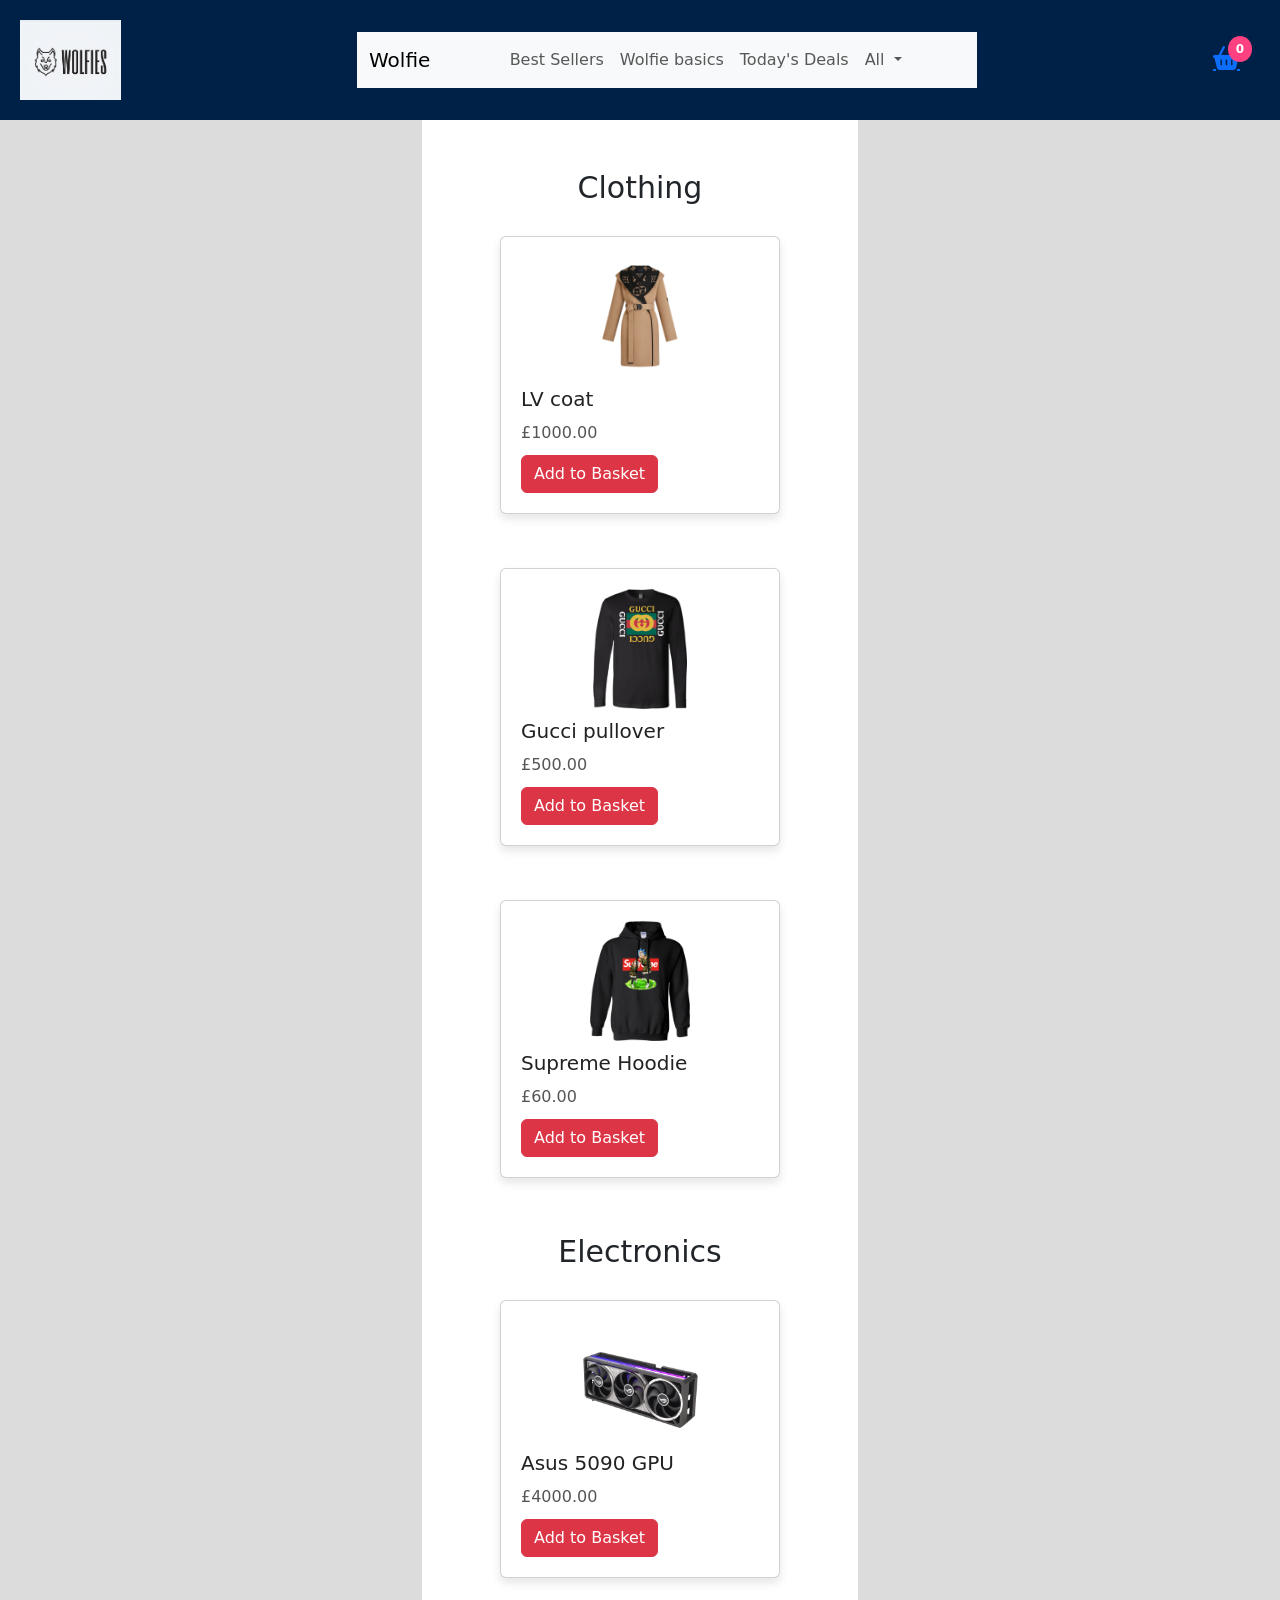
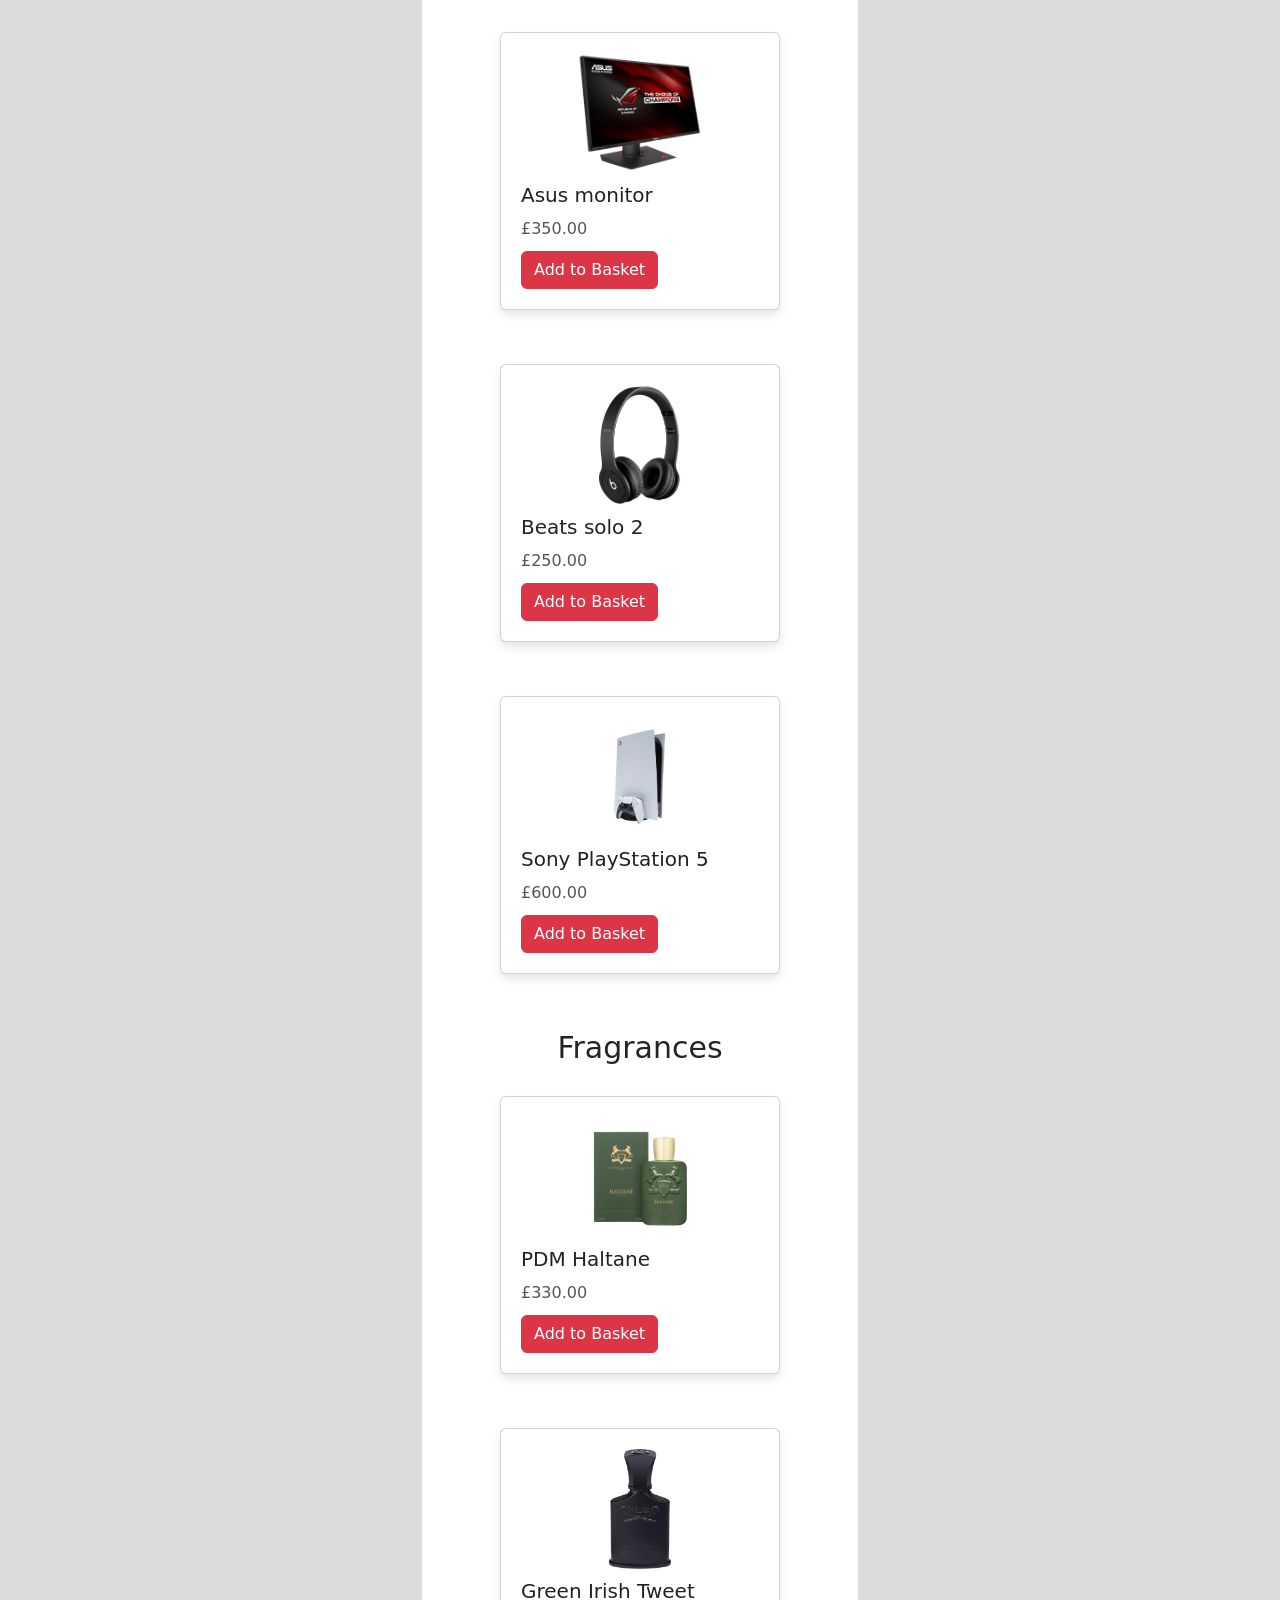
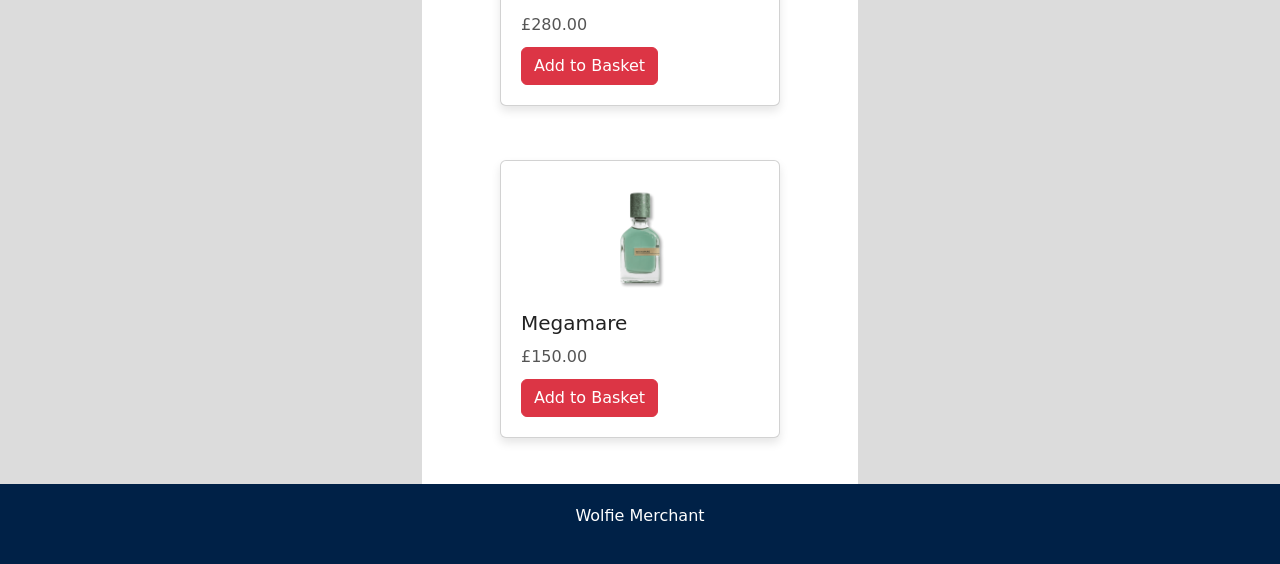
<file: index.html>
<!DOCTYPE html>
<html lang="en">
<head>
  <meta charset="UTF-8" />
  <meta name="viewport" content="width=device-width, initial-scale=1.0"/>
  <title>Wolfie Merchant</title>
  <link rel="stylesheet" href="styles.css"/>
  <link rel="stylesheet" href="https://cdnjs.cloudflare.com/ajax/libs/font-awesome/6.0.0-beta3/css/all.min.css"/>
  <link rel="stylesheet" href="https://cdn.jsdelivr.net/npm/bootstrap@5.3.3/dist/css/bootstrap.min.css"/>
</head>

<body>
  <div id="header-container"></div>

<div class="page-container">
  <div class="side-panel"></div>

  <div class="main-content">
    <section class="book-cards">
      <h2>Clothing</h2>
      <div class="card-container" id="clothing-products"></div>
    </section>

    <section class="book-cards">
      <h2>Electronics</h2>
      <div class="card-container" id="electronics-products"></div>
    </section>

    <section class="book-cards">
      <h2>Fragrances</h2>
      <div class="card-container" id="fragrance-products"></div>
    </section>
  </div>

  <div class="side-panel"></div>
</div>
  
  <footer>
    <p>Wolfie Merchant</p>
  </footer>

  <script>
    fetch("header.html")
      .then((response) => response.text())
      .then((data) => {
        document.getElementById("header-container").innerHTML = data;
        updateBasketCounter();
      });
  </script>

  <script src="products.js"></script>
  <script src="https://cdn.jsdelivr.net/npm/bootstrap@5.3.3/dist/js/bootstrap.bundle.min.js"></script>
</body>
</html>
</file>
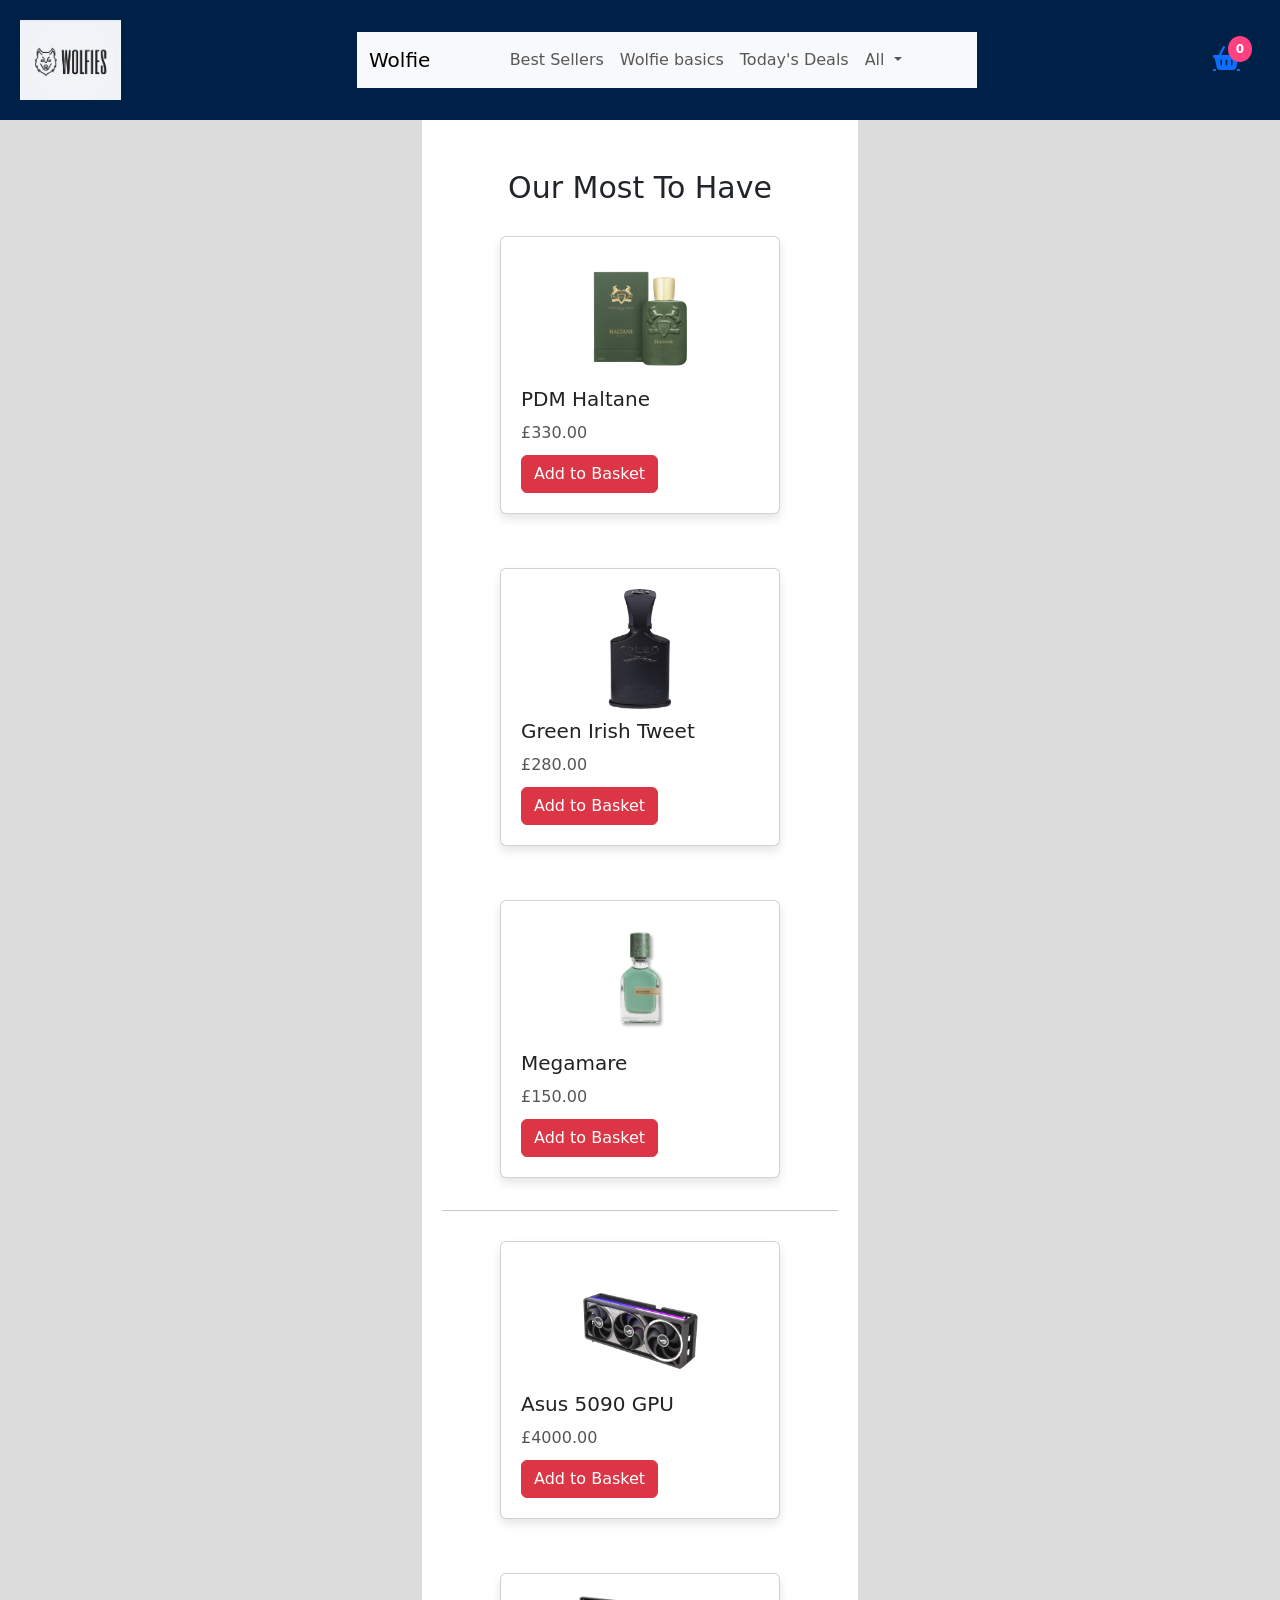
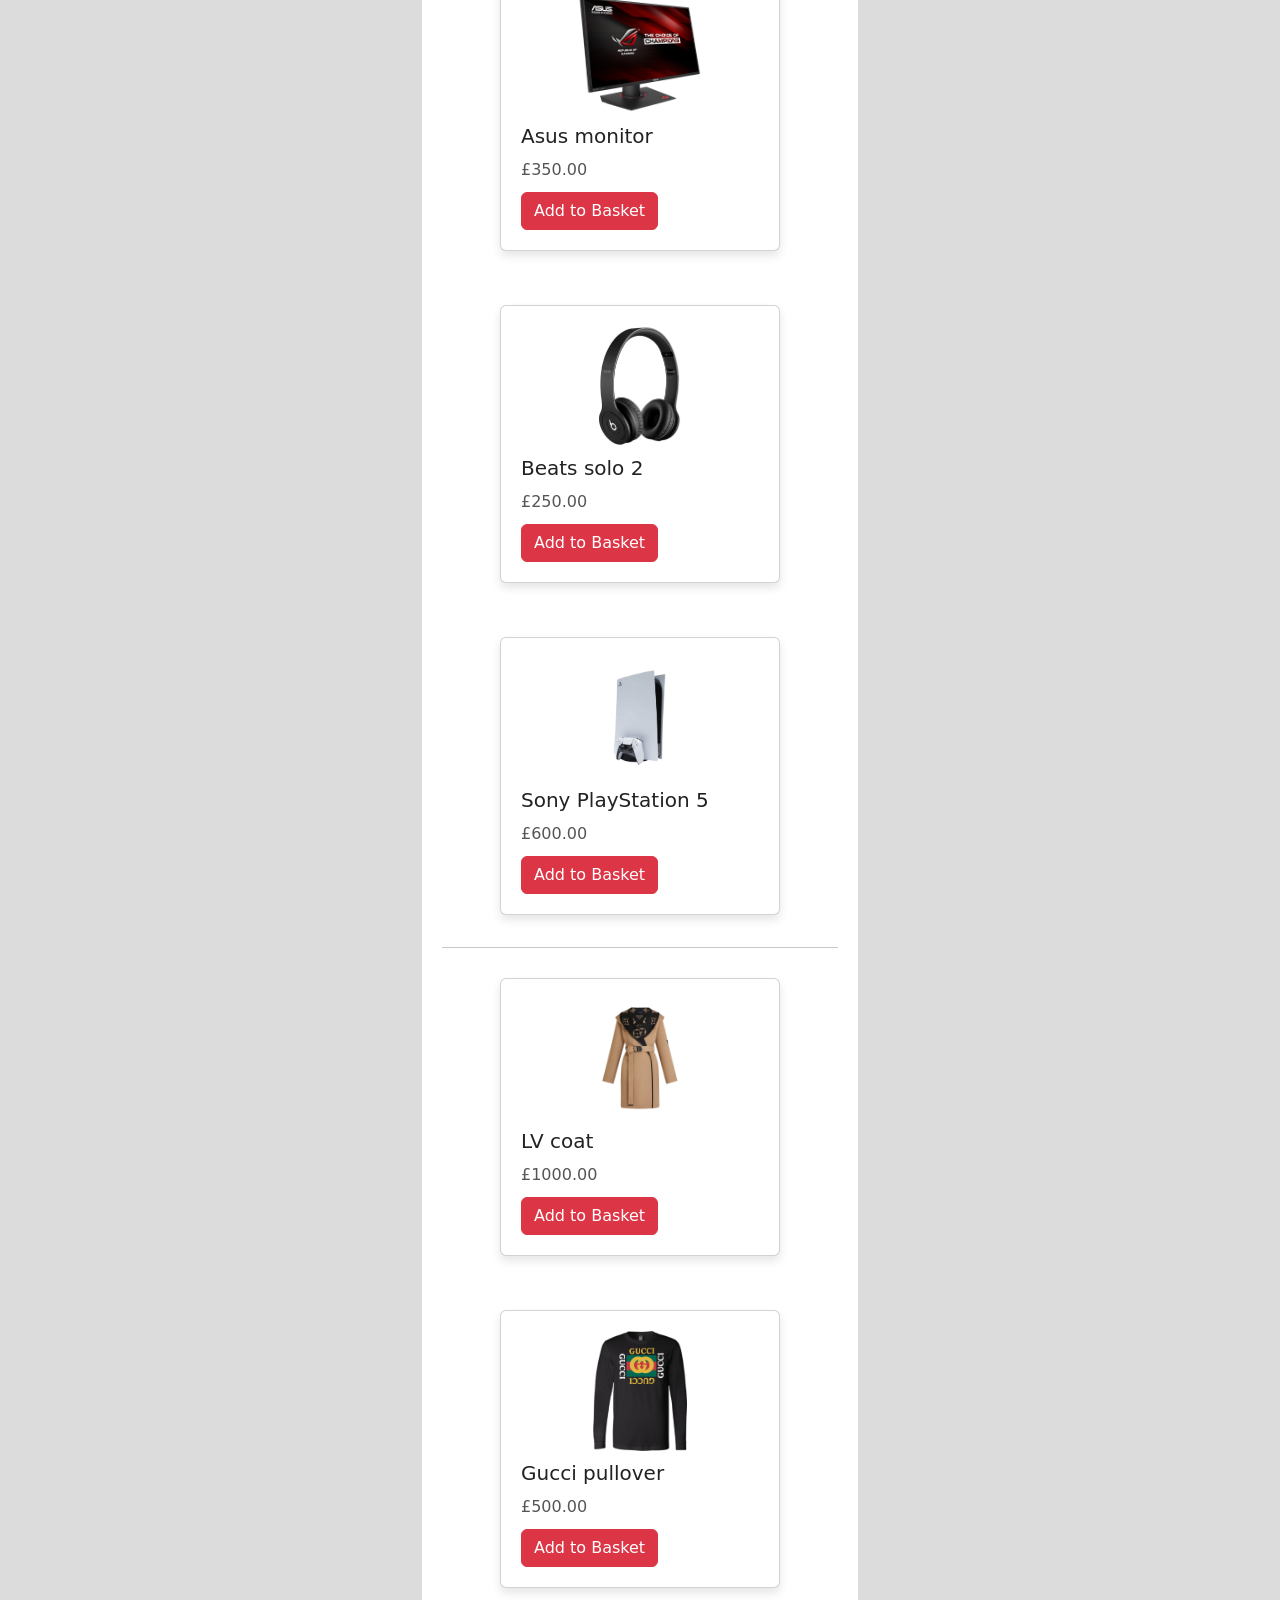
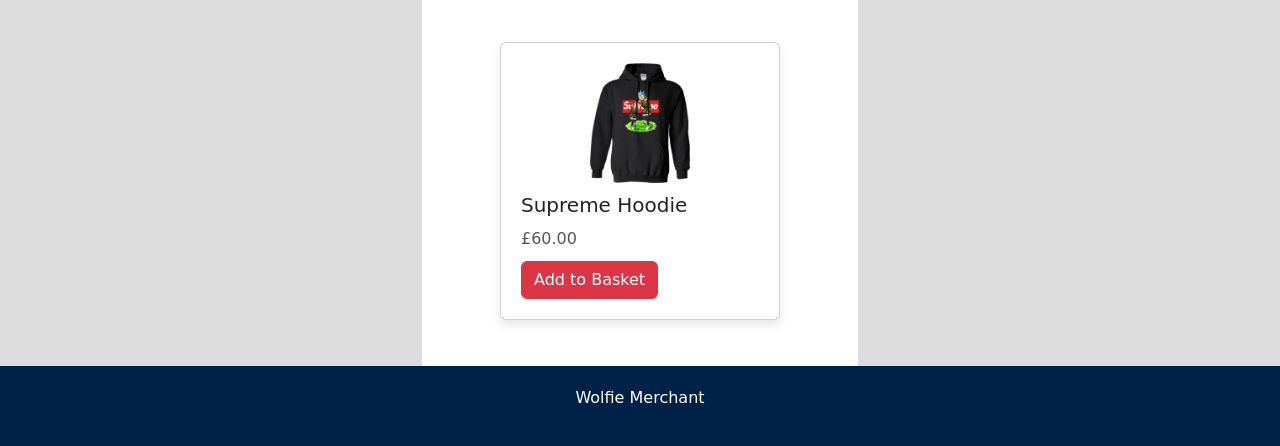
<file: basics.html>
<!DOCTYPE html>
<html lang="en">
<head>
  <meta charset="UTF-8" />
  <meta name="viewport" content="width=device-width, initial-scale=1.0"/>
  <title>Wolfie Merchant</title>
  <link rel="stylesheet" href="styles.css"/>
  <link rel="stylesheet" href="https://cdnjs.cloudflare.com/ajax/libs/font-awesome/6.0.0-beta3/css/all.min.css"/>
  <link rel="stylesheet" href="https://cdn.jsdelivr.net/npm/bootstrap@5.3.3/dist/css/bootstrap.min.css"/>
</head>

<body>
  <div id="header-container"></div>

<div class="page-container">
  <div class="side-panel"></div>

  <div class="main-content">
    <section class="book-cards">
      <h2>Our Most To Have</h2>
      <div class="card-container" id="fragrance-products"></div>
    </section>

    <section class="book-cards">
      <hr>
      <div class="card-container" id="electronics-products"></div>
    </section>

    <section class="book-cards">
      <hr>
      <div class="card-container" id="clothing-products"></div>
    </section>
  </div>

  <div class="side-panel"></div>
</div>
  
  <footer>
    <p>Wolfie Merchant</p>
  </footer>

  <script>
    fetch("header.html")
      .then((response) => response.text())
      .then((data) => {
        document.getElementById("header-container").innerHTML = data;
      });
  </script>

  <script src="products.js"></script>
  <script src="https://cdn.jsdelivr.net/npm/bootstrap@5.3.3/dist/js/bootstrap.bundle.min.js"></script>
</body>
</html>
</file>
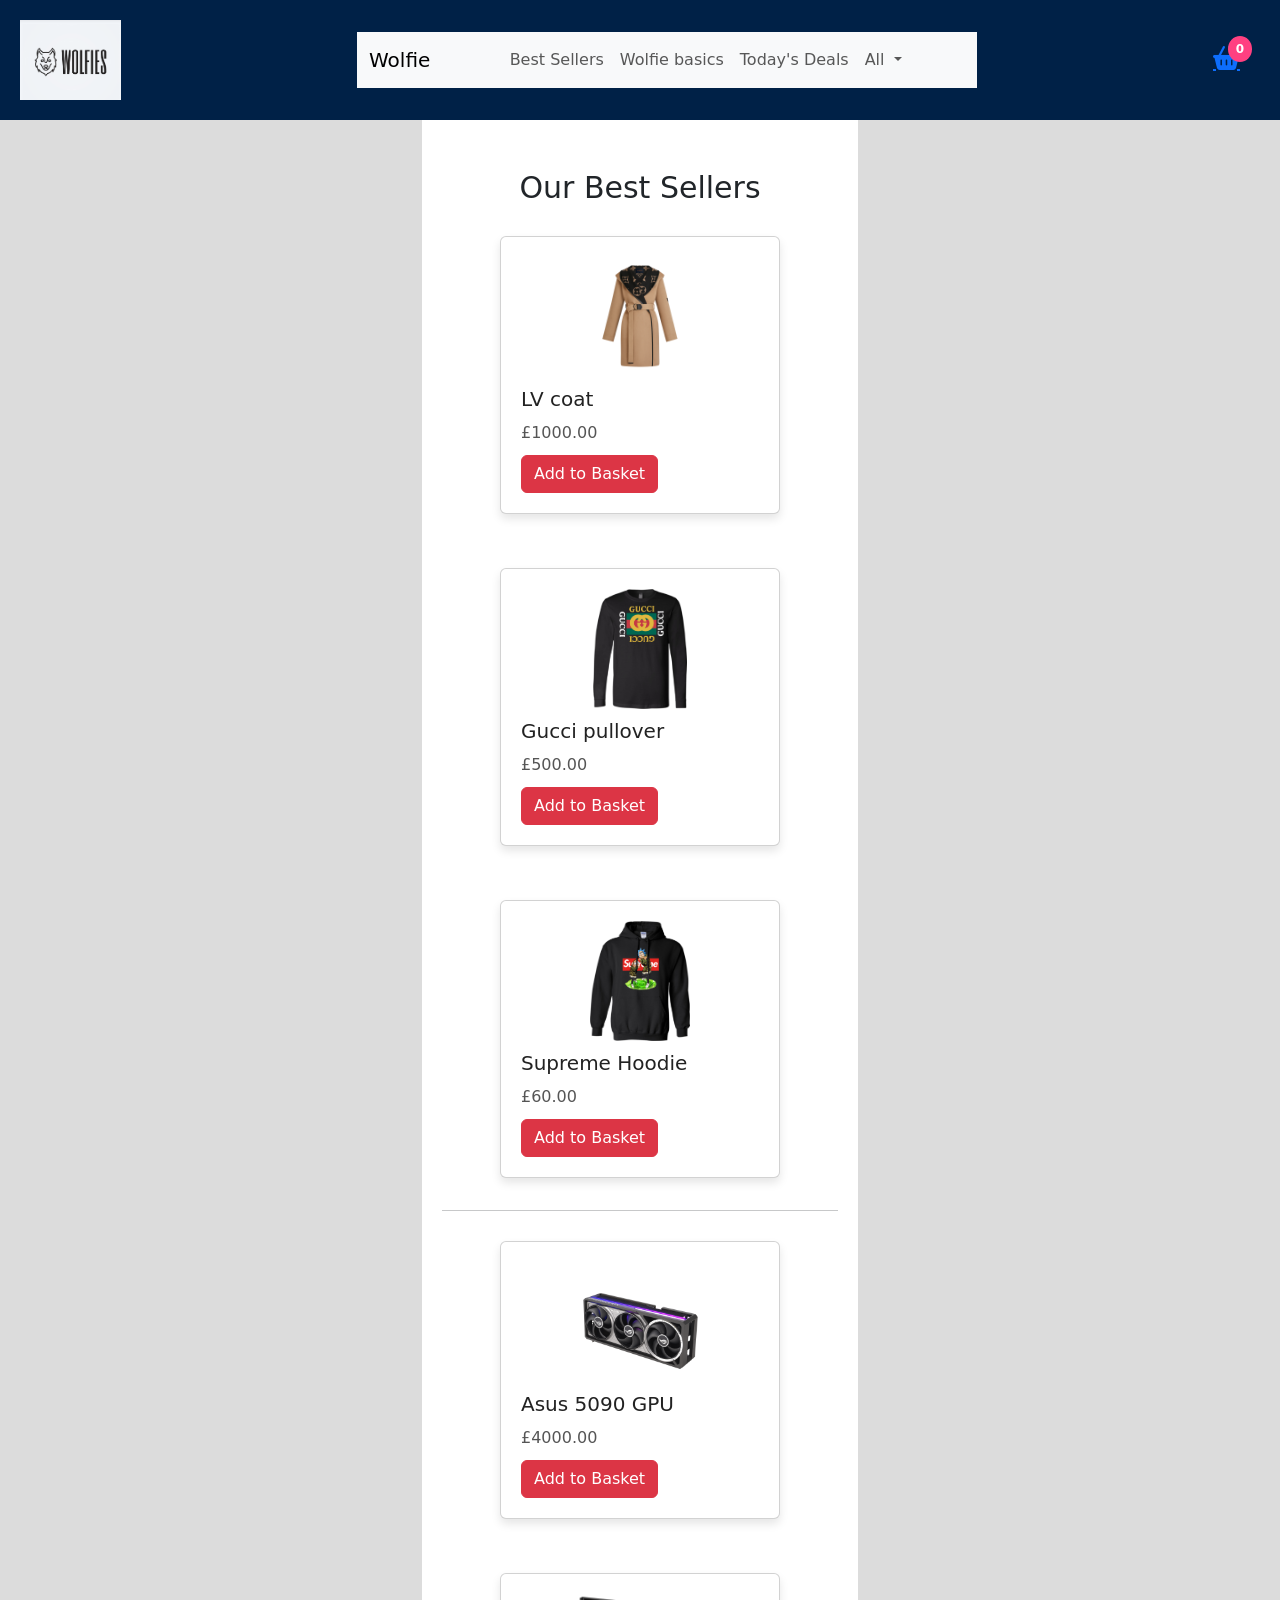
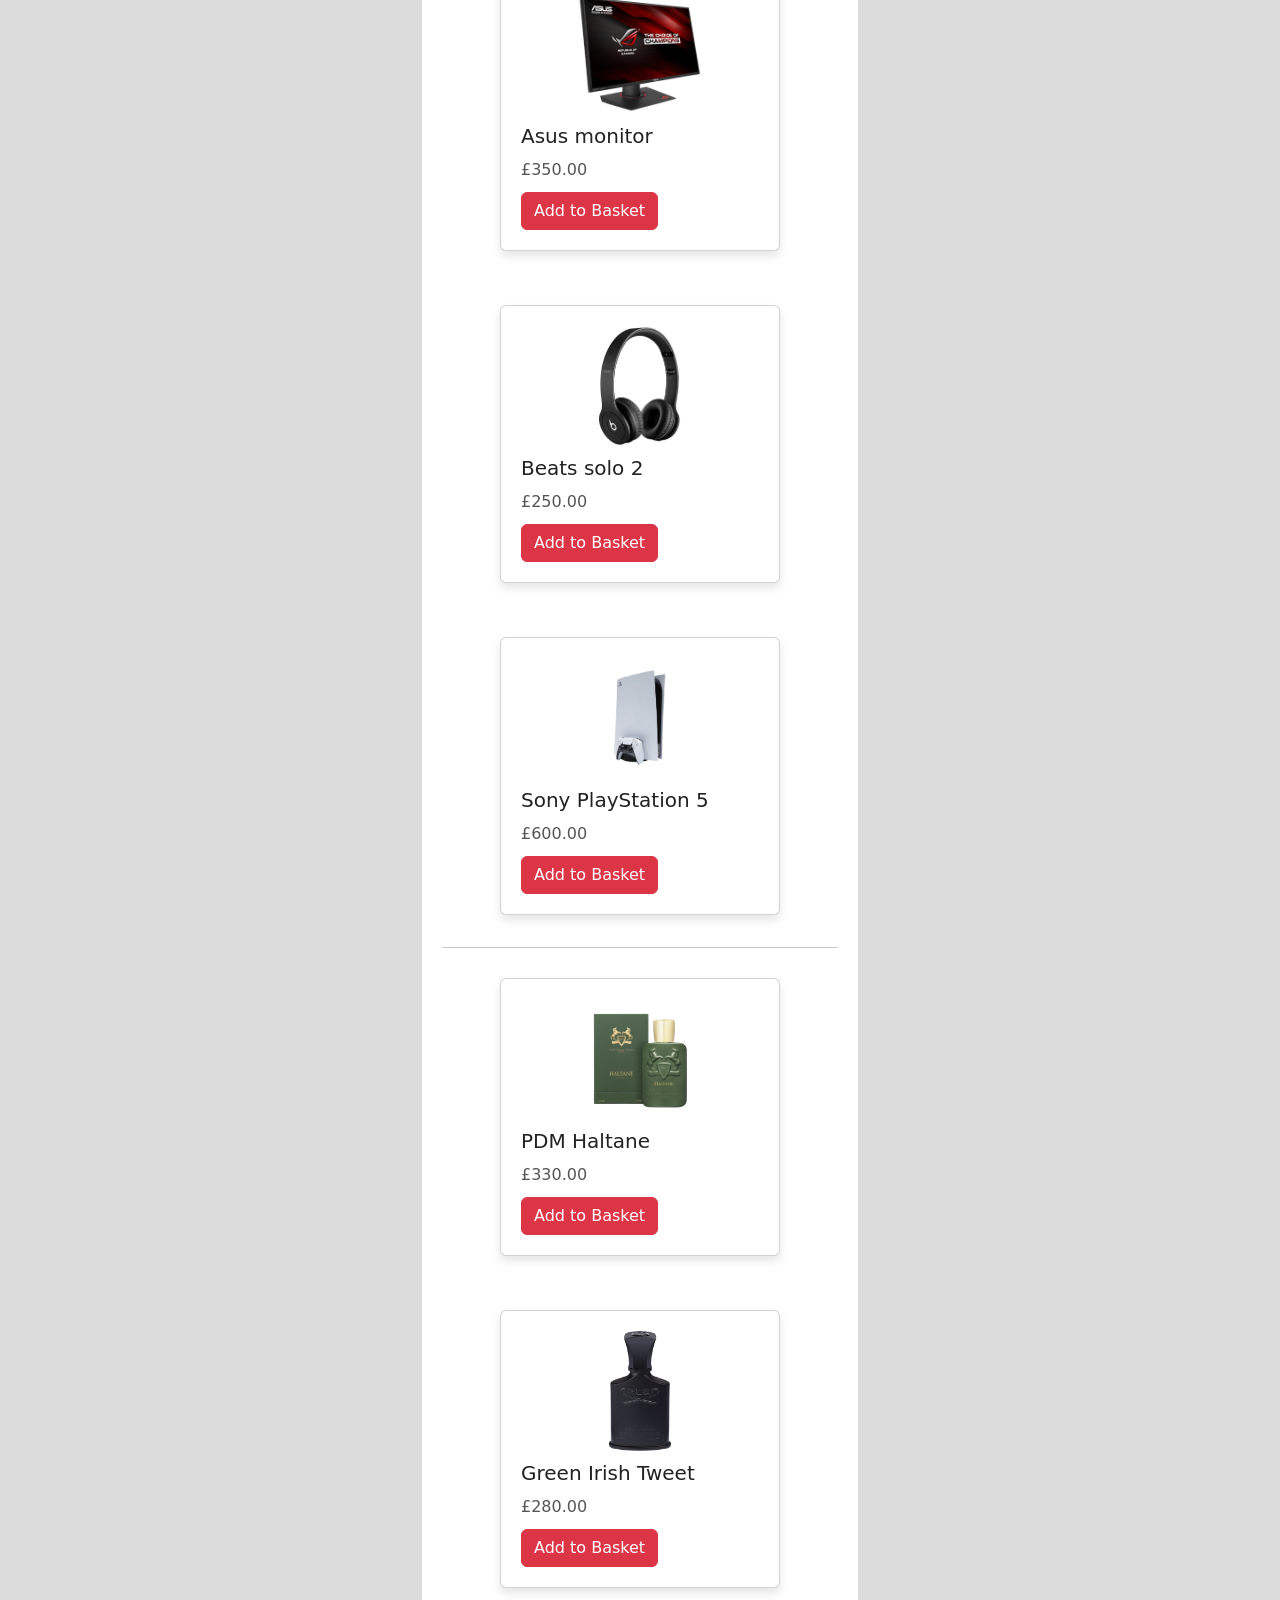
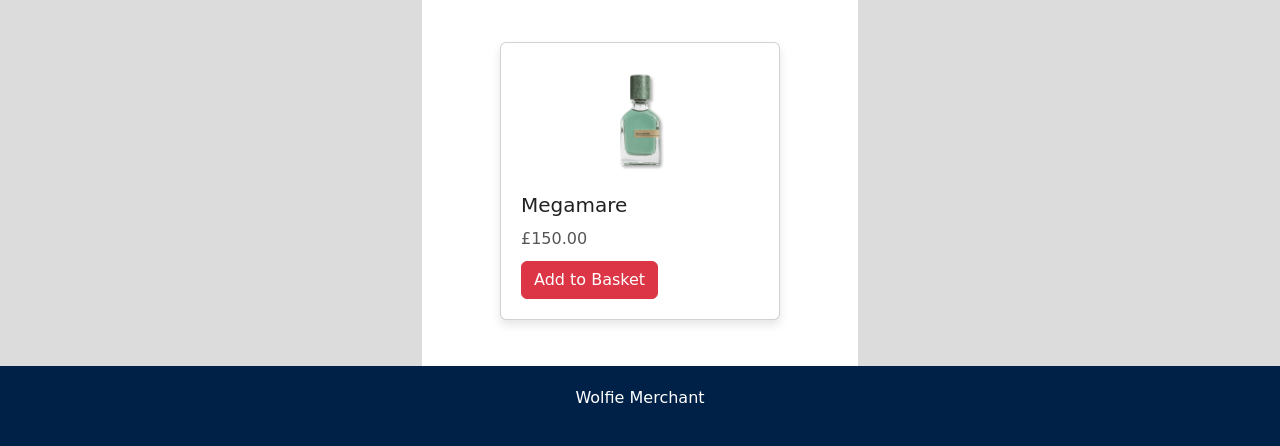
<file: best.html>
<!DOCTYPE html>
<html lang="en">
<head>
  <meta charset="UTF-8" />
  <meta name="viewport" content="width=device-width, initial-scale=1.0"/>
  <title>Wolfie Merchant</title>
  <link rel="stylesheet" href="styles.css"/>
  <link rel="stylesheet" href="https://cdnjs.cloudflare.com/ajax/libs/font-awesome/6.0.0-beta3/css/all.min.css"/>
  <link rel="stylesheet" href="https://cdn.jsdelivr.net/npm/bootstrap@5.3.3/dist/css/bootstrap.min.css"/>
</head>

<body>
  <div id="header-container"></div>

<div class="page-container">
  <div class="side-panel"></div>

  <div class="main-content">
    <section class="book-cards">
      <h2>Our Best Sellers</h2>
      <div class="card-container" id="clothing-products"></div>
    </section>

    <section class="book-cards">
      <hr>
      <div class="card-container" id="electronics-products"></div>
    </section>

    <section class="book-cards">
       <hr>
      <div class="card-container" id="fragrance-products"></div>
    </section>
  </div>

  <div class="side-panel"></div>
</div>
  
  <footer>
    <p>Wolfie Merchant</p>
  </footer>

  <script>
    fetch("header.html")
      .then((response) => response.text())
      .then((data) => {
        document.getElementById("header-container").innerHTML = data;
      });
  </script>

  <script src="products.js"></script>
  <script src="https://cdn.jsdelivr.net/npm/bootstrap@5.3.3/dist/js/bootstrap.bundle.min.js"></script>
</body>
</html>
</file>
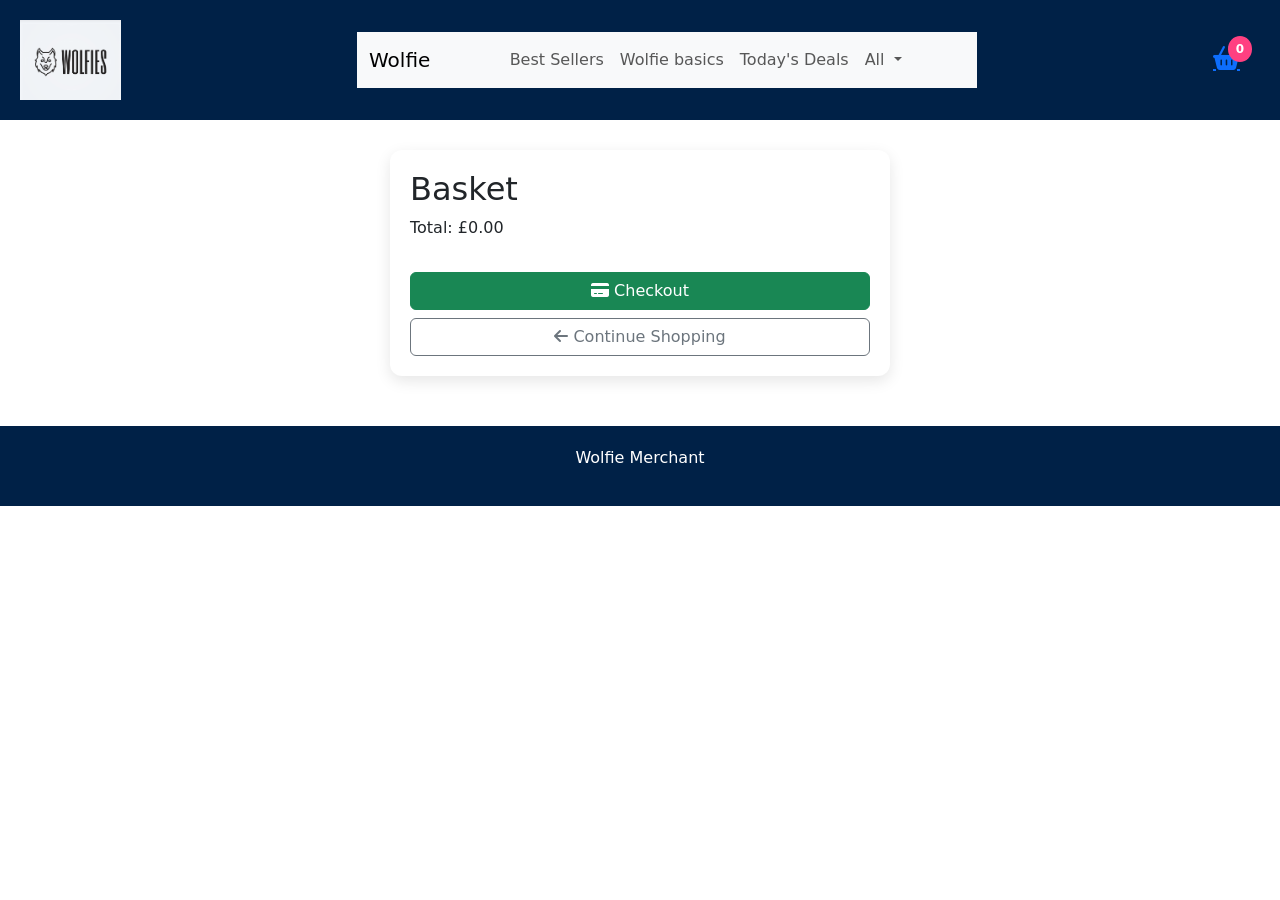
<file: checkout.html>
<!DOCTYPE html>
<html lang="en">
<head>
  <meta charset="UTF-8" />
  <meta name="viewport" content="width=device-width, initial-scale=1.0"/>
  <title>Wolfie Merchant - Checkout</title>
  <link rel="stylesheet" href="styles.css"/>
  <link rel="stylesheet" href="https://cdnjs.cloudflare.com/ajax/libs/font-awesome/6.0.0-beta3/css/all.min.css"/>
  <link rel="stylesheet" href="https://cdn.jsdelivr.net/npm/bootstrap@5.3.3/dist/css/bootstrap.min.css"/>
</head>

<body>
  <div id="header-container"></div>

<!-- Product card for the basket -->
<div class="checkout-wrapper">
  <div class="basket-container">
    <h2>Basket</h2>
    <ul id="basket-list" class="checkout-list"></ul>
    <p>Total: £<span id="total">0.00</span></p>
    <button id="checkout-btn" class="btn btn-success w-100 mt-3">
      <i class="fas fa-credit-card"></i> Checkout
    </button>
    <button id="continue-shopping-btn" class="btn btn-outline-secondary w-100 mt-2">
      <i class="fas fa-arrow-left"></i> Continue Shopping
    </button>
  </div>
</div>

  <!-- Bootstrap modal for checkout information -->
<div class="modal fade" id="checkoutModal" tabindex="-1" aria-labelledby="checkoutModalLabel" aria-hidden="true">
  <div class="modal-dialog">
    <div class="modal-content">
      <form id="checkout-form">
        <div class="modal-header">
          <h5 class="modal-title" id="checkoutModalLabel">Checkout</h5>
          <button type="button" class="btn-close" data-bs-dismiss="modal" aria-label="Close"></button>
        </div>
        <div class="modal-body">
          <div class="mb-3">
            <label for="first-name" class="form-label">First Name</label>
            <input type="text" class="form-control" id="first-name" required>
          </div>
          <div class="mb-3">
            <label for="last-name" class="form-label">Last Name</label>
            <input type="text" class="form-control" id="last-name" required>
          </div>
          <div class="mb-3">
            <label for="card-number" class="form-label">Card Number</label>
            <input type="text" class="form-control" id="card-number" required>
          </div>
        </div>
        <div class="modal-footer">
          <button type="submit" class="btn btn-success">Pay</button>
        </div>
      </form>
    </div>
  </div>
</div>

  

  <footer>
    <p>Wolfie Merchant</p>
  </footer>

  
  <script>
    fetch("header.html")
      .then((response) => response.text())
      .then((data) => {
        document.getElementById("header-container").innerHTML = data;
        updateBasketCounter();
      });
  </script>
   <script src="https://cdn.jsdelivr.net/npm/bootstrap@5.3.3/dist/js/bootstrap.bundle.min.js"></script>
  <script src="checkout.js"></script>
</body>
</html>
</file>
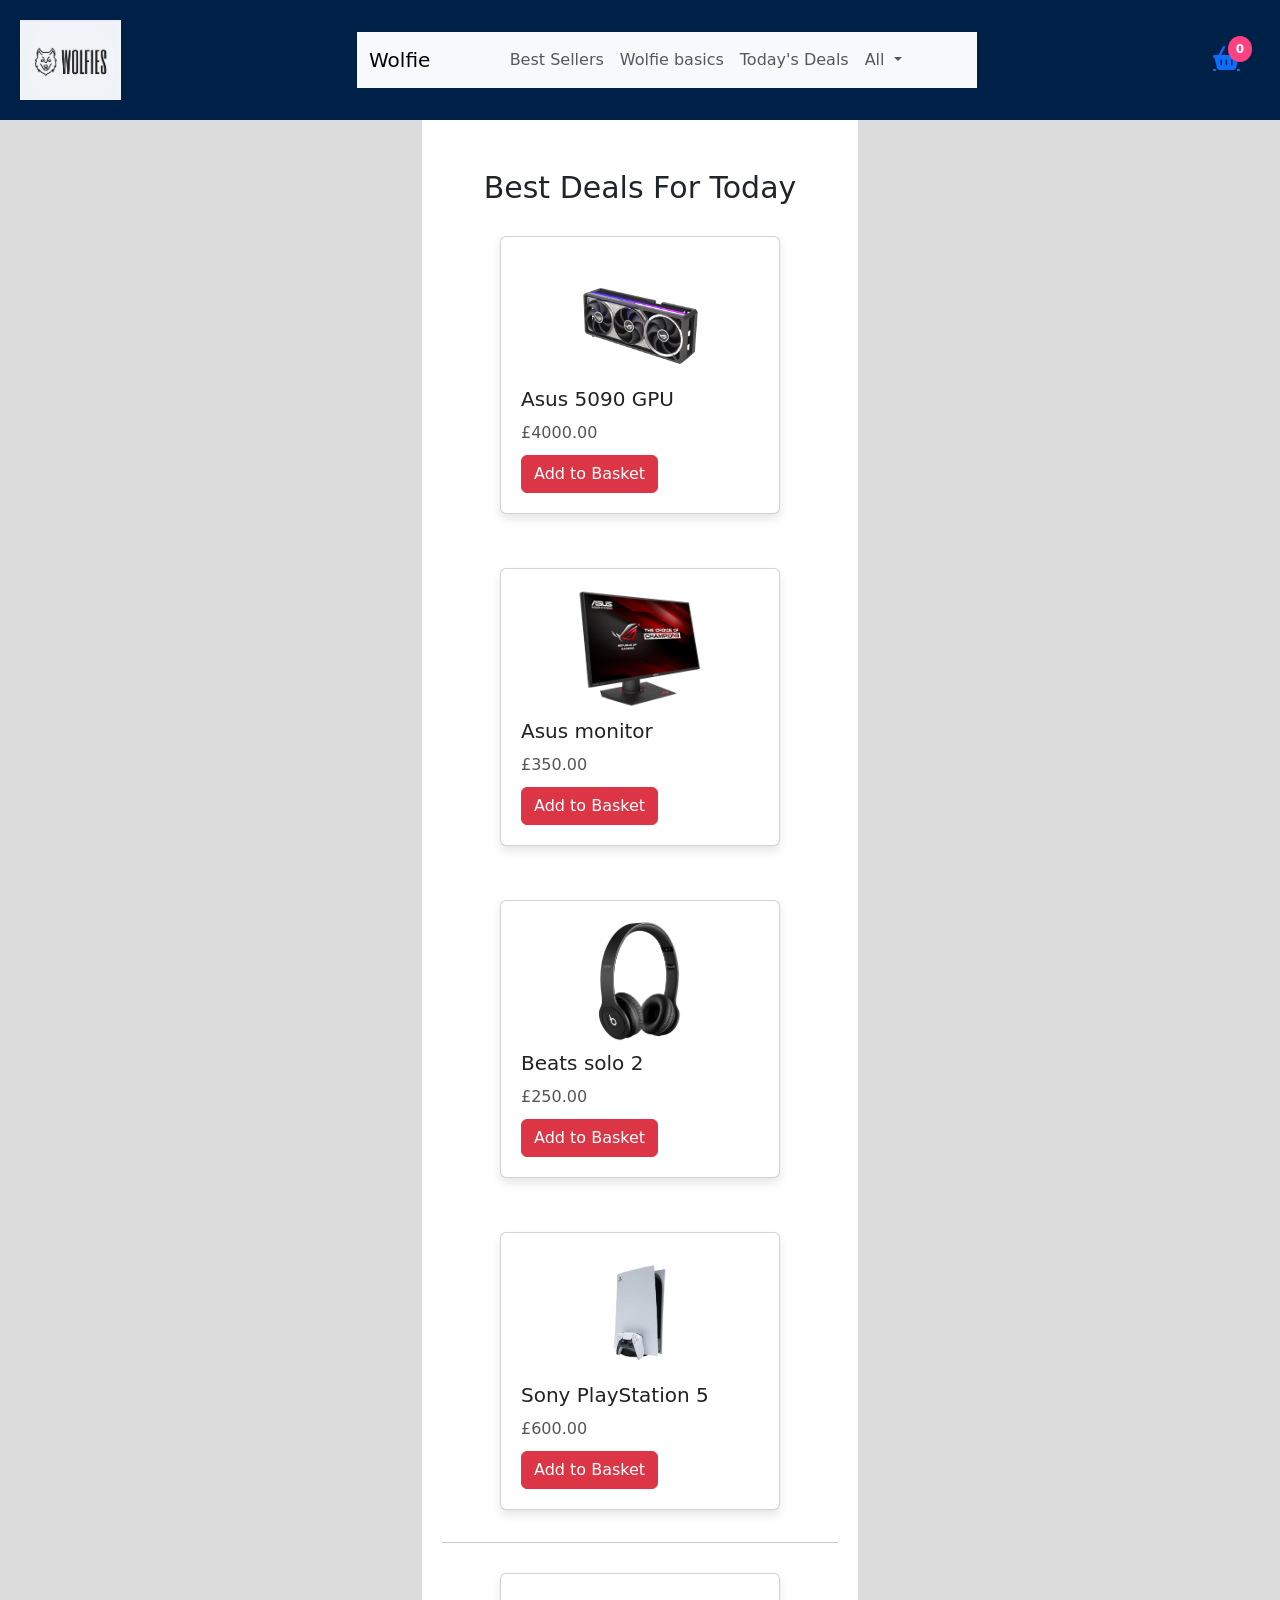
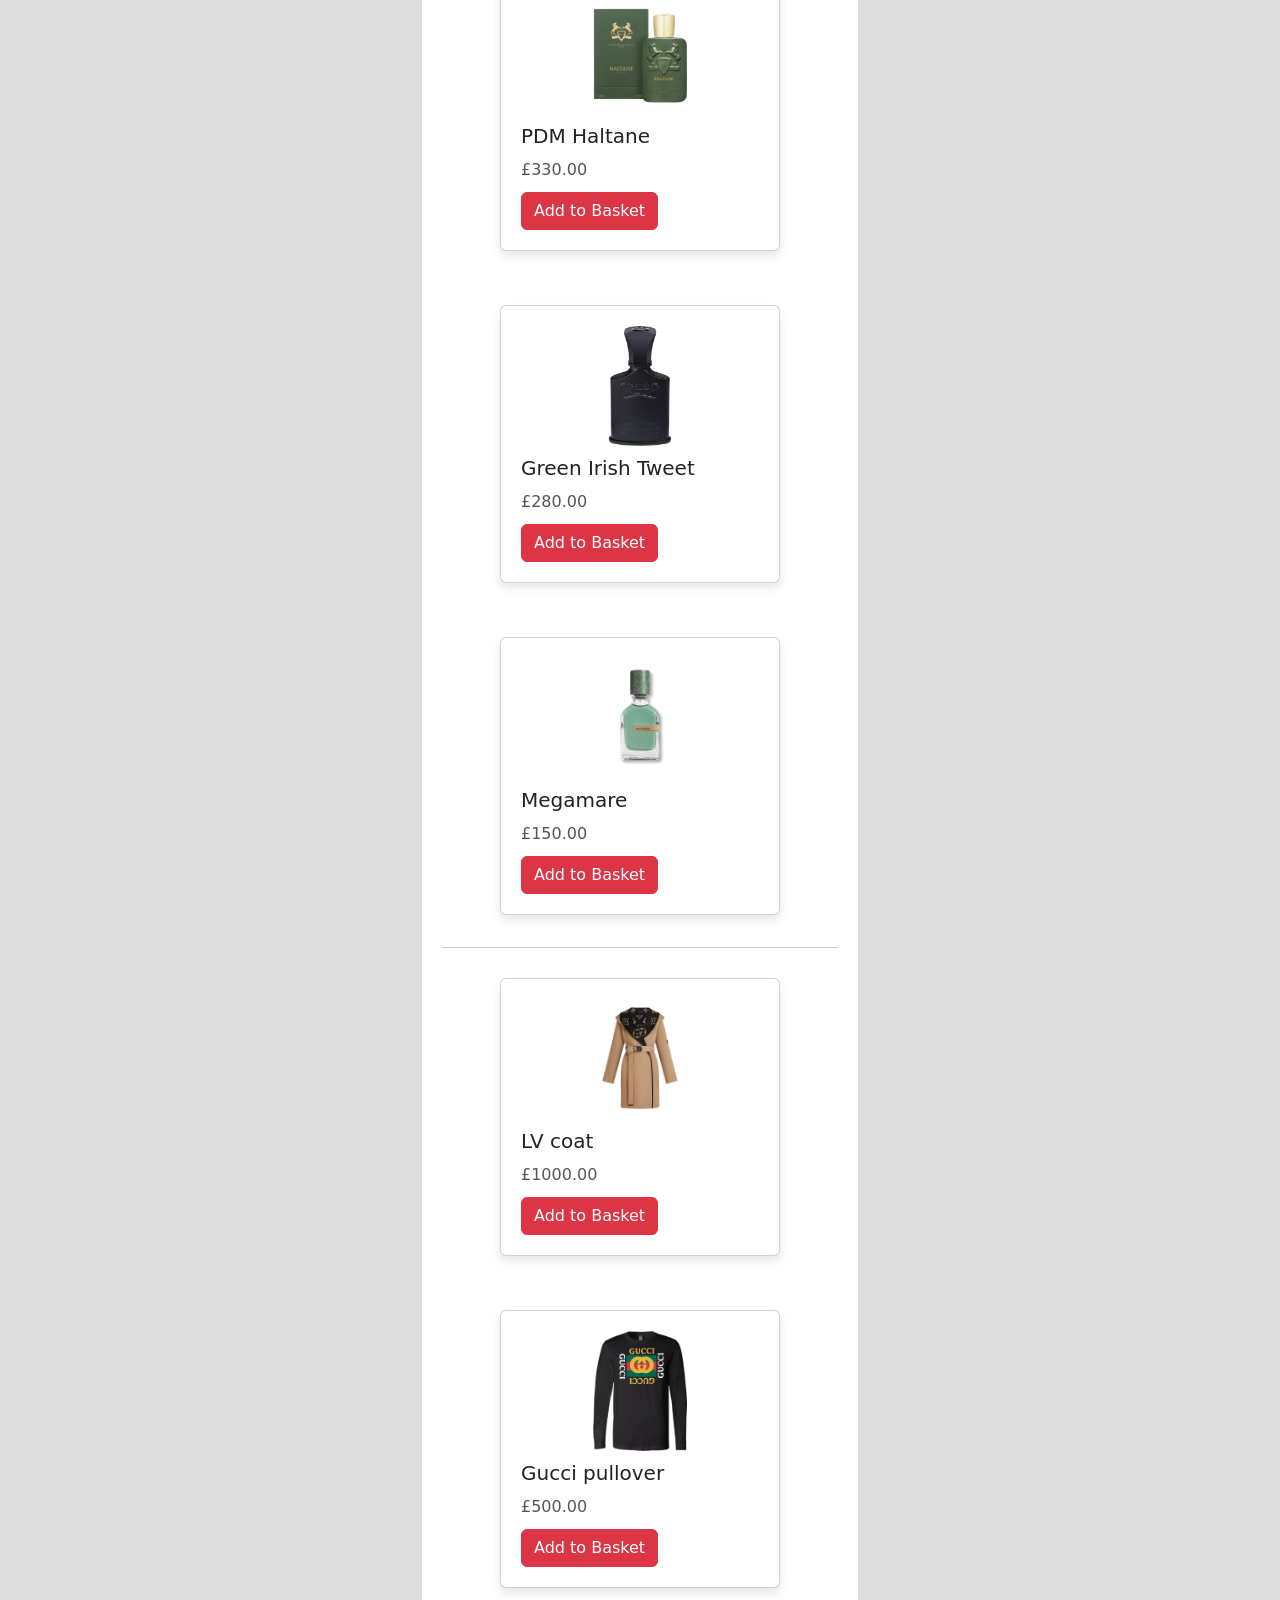
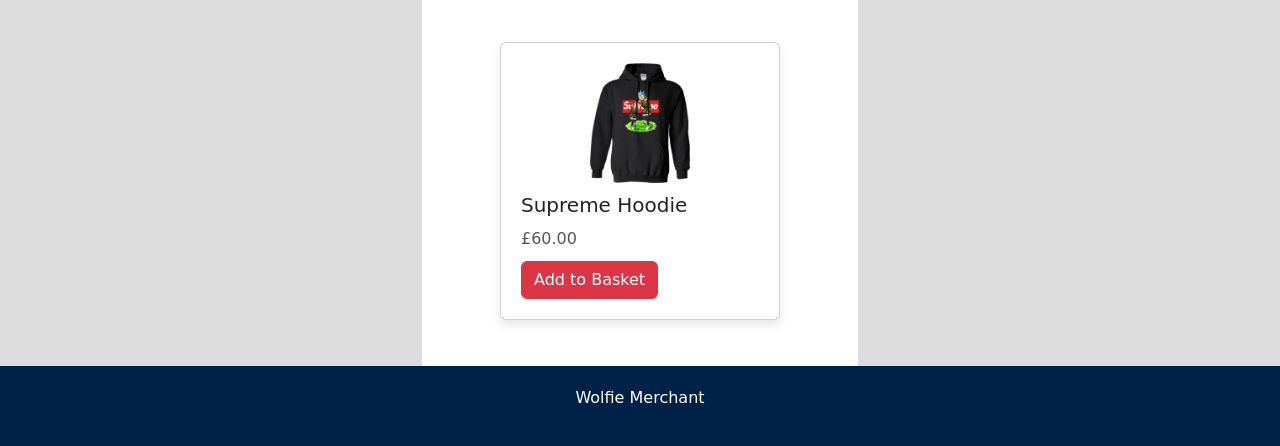
<file: deals.html>
<!DOCTYPE html>
<html lang="en">
<head>
  <meta charset="UTF-8" />
  <meta name="viewport" content="width=device-width, initial-scale=1.0"/>
  <title>Wolfie Merchant</title>
  <link rel="stylesheet" href="styles.css"/>
  <link rel="stylesheet" href="https://cdnjs.cloudflare.com/ajax/libs/font-awesome/6.0.0-beta3/css/all.min.css"/>
  <link rel="stylesheet" href="https://cdn.jsdelivr.net/npm/bootstrap@5.3.3/dist/css/bootstrap.min.css"/>
</head>

<body>
  <div id="header-container"></div>

<div class="page-container">
  <div class="side-panel"></div>

  <div class="main-content">
    <section class="book-cards">
      <h2>Best Deals For Today</h2>
      <div class="card-container" id="electronics-products"></div>
    </section>

    <section class="book-cards">
      <hr>
      <div class="card-container" id="fragrance-products"></div>
    </section>

    <section class="book-cards">
      <hr>
      <div class="card-container" id="clothing-products"></div>
    </section>
  </div>

  <div class="side-panel"></div>
</div>
  
  <footer>
    <p>Wolfie Merchant</p>
  </footer>

  <script>
    fetch("header.html")
      .then((response) => response.text())
      .then((data) => {
        document.getElementById("header-container").innerHTML = data;
      });
  </script>

  <script src="products.js"></script>
  <script src="https://cdn.jsdelivr.net/npm/bootstrap@5.3.3/dist/js/bootstrap.bundle.min.js"></script>
</body>
</html>
</file>
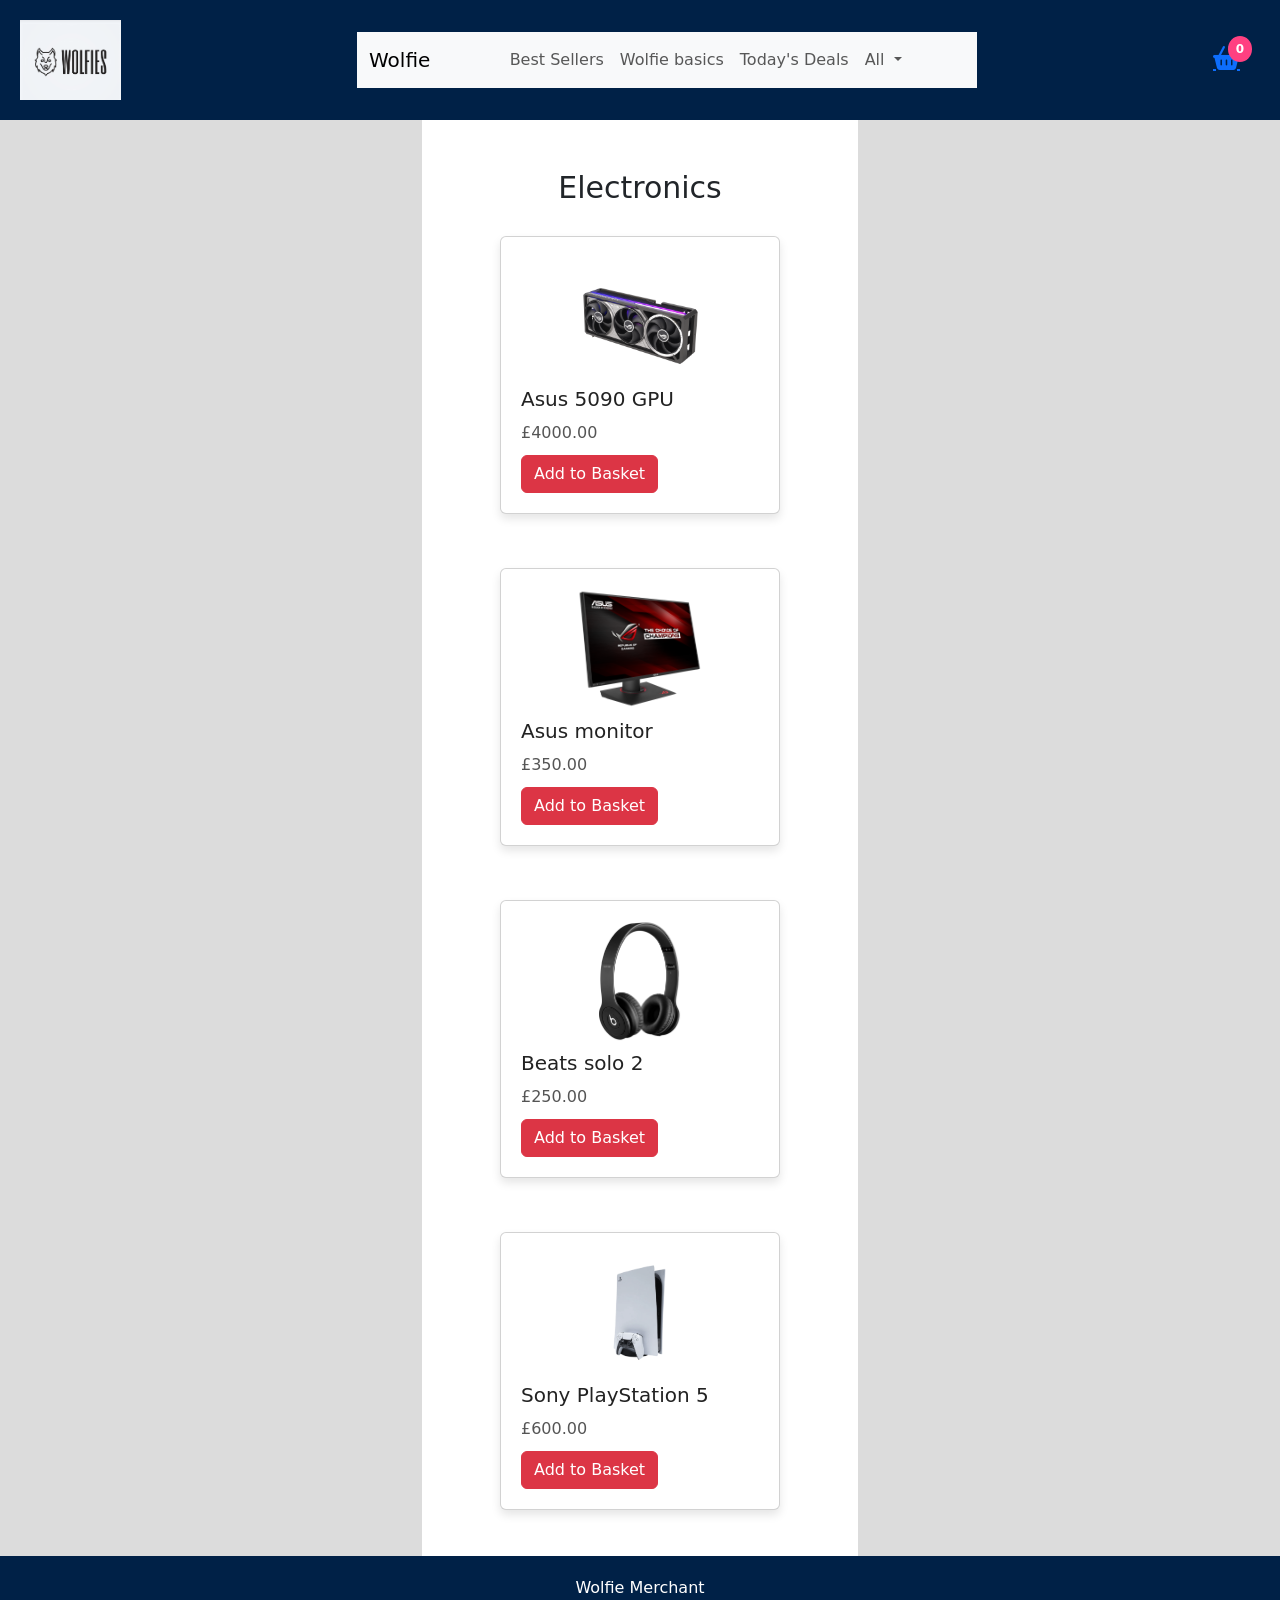
<file: electronics.html>
<!DOCTYPE html>
<html lang="en">
<head>
  <meta charset="UTF-8" />
  <meta name="viewport" content="width=device-width, initial-scale=1.0"/>
  <title>Wolfie Merchant</title>
  <link rel="stylesheet" href="styles.css"/>
  <link rel="stylesheet" href="https://cdnjs.cloudflare.com/ajax/libs/font-awesome/6.0.0-beta3/css/all.min.css"/>
  <link rel="stylesheet" href="https://cdn.jsdelivr.net/npm/bootstrap@5.3.3/dist/css/bootstrap.min.css"/>
</head>

<body>
  <div id="header-container"></div>

<div class="page-container">
  <div class="side-panel"></div>

  <div class="main-content">

    <section class="book-cards">
      <h2>Electronics</h2>
      <div class="card-container" id="electronics-products"></div>
    </section>
  </div>

  <div class="side-panel"></div>
</div>
  
  <footer>
    <p>Wolfie Merchant</p>
  </footer>

  
  <script>
    fetch("header.html")
      .then((response) => response.text())
      .then((data) => {
        document.getElementById("header-container").innerHTML = data;
      });
  </script>

  <script src="products.js"></script>
  <script src="https://cdn.jsdelivr.net/npm/bootstrap@5.3.3/dist/js/bootstrap.bundle.min.js"></script>
</body>
</html>
</file>
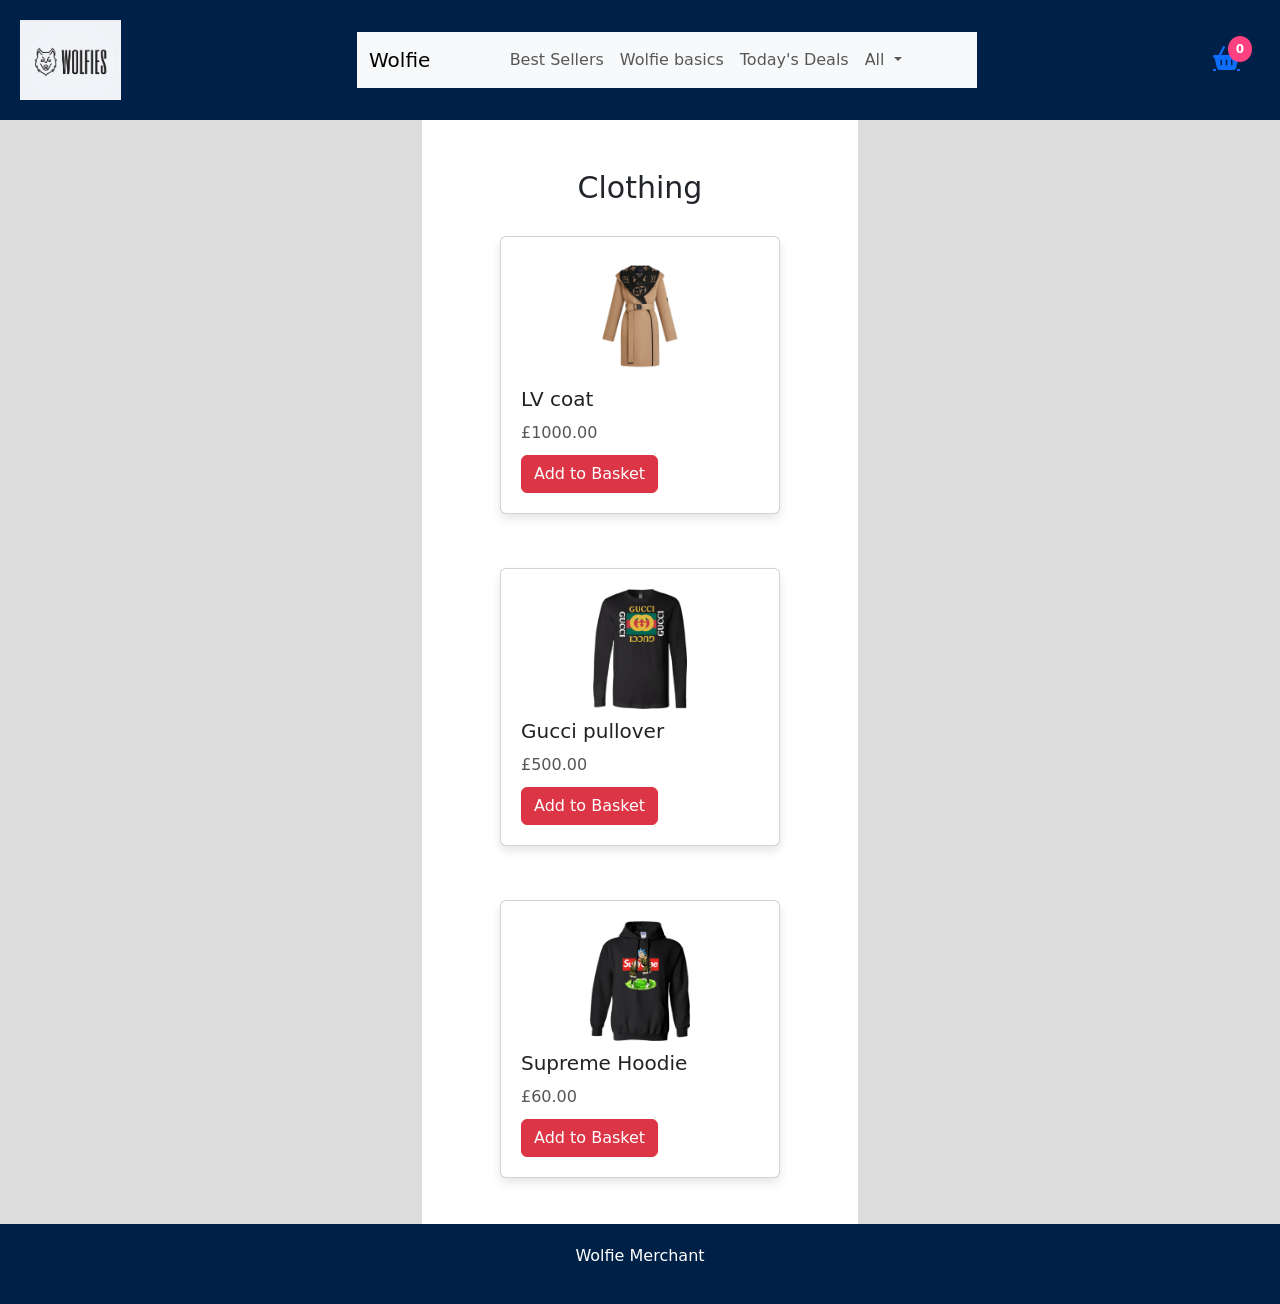
<file: fashion.html>
<!DOCTYPE html>
<html lang="en">
<head>
  <meta charset="UTF-8" />
  <meta name="viewport" content="width=device-width, initial-scale=1.0"/>
  <title>Wolfie Merchant</title>
  <link rel="stylesheet" href="styles.css"/>
  <link rel="stylesheet" href="https://cdnjs.cloudflare.com/ajax/libs/font-awesome/6.0.0-beta3/css/all.min.css"/>
  <link rel="stylesheet" href="https://cdn.jsdelivr.net/npm/bootstrap@5.3.3/dist/css/bootstrap.min.css"/>
</head>

<body>
  <div id="header-container"></div>

<div class="page-container">
  <div class="side-panel"></div>

  <div class="main-content">
    <section class="book-cards">
      <h2>Clothing</h2>
      <div class="card-container" id="clothing-products"></div>
    </section>
  </div>

  <div class="side-panel"></div>
</div>
  
  <footer>
    <p>Wolfie Merchant</p>
  </footer>

  <script>
    fetch("header.html")
      .then((response) => response.text())
      .then((data) => {
        document.getElementById("header-container").innerHTML = data;
      });
  </script>

  <script src="products.js"></script>
  <script src="https://cdn.jsdelivr.net/npm/bootstrap@5.3.3/dist/js/bootstrap.bundle.min.js"></script>
</body>
</html>
</file>
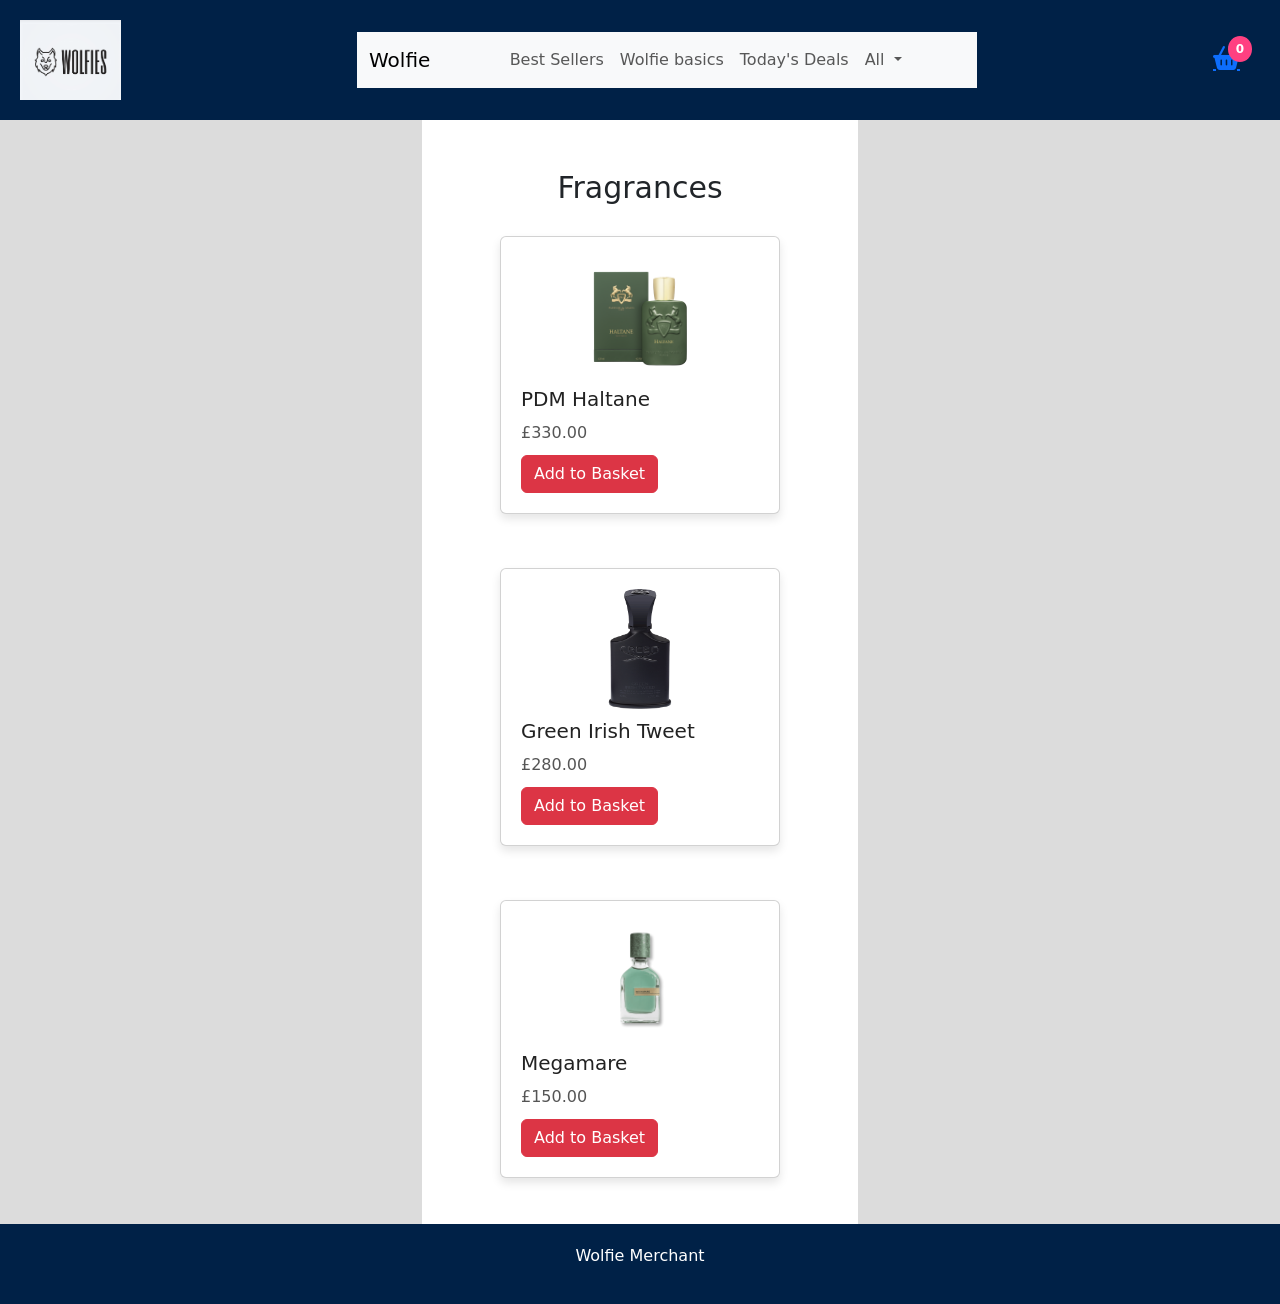
<file: fragrance.html>
<!DOCTYPE html>
<html lang="en">
<head>
  <meta charset="UTF-8" />
  <meta name="viewport" content="width=device-width, initial-scale=1.0"/>
  <title>Wolfie Merchant</title>
  <link rel="stylesheet" href="styles.css"/>
  <link rel="stylesheet" href="https://cdnjs.cloudflare.com/ajax/libs/font-awesome/6.0.0-beta3/css/all.min.css"/>
  <link rel="stylesheet" href="https://cdn.jsdelivr.net/npm/bootstrap@5.3.3/dist/css/bootstrap.min.css"/>
</head>

<body>
  <div id="header-container"></div>

<div class="page-container">
  <div class="side-panel"></div>

  <div class="main-content">
    <section class="book-cards">
      <h2>Fragrances</h2>
      <div class="card-container" id="fragrance-products"></div>
    </section>
  </div>

  <div class="side-panel"></div>
</div>
  
  <footer>
    <p>Wolfie Merchant</p>
  </footer>

  <script>
    fetch("header.html")
      .then((response) => response.text())
      .then((data) => {
        document.getElementById("header-container").innerHTML = data;
      });
  </script>

  <script src="products.js"></script>
  <script src="https://cdn.jsdelivr.net/npm/bootstrap@5.3.3/dist/js/bootstrap.bundle.min.js"></script>
</body>
</html>
</file>
<file: styles.css>
/* === General Body & Font === */
body {
  padding-top: 100px;
  font-family: Arial, sans-serif;
  background-color: #e2e3e5;
  color: #333;
}

/* === Header Styling === */
header {
  position: fixed; /* Fixes the position for the header */
  top: 0;
  left: 0;
  width: 100%;
  z-index: 999; /* Makes sure that the fixed position is at the top */
  display: flex;
  justify-content: space-between;
  align-items: center;
  padding: 20px;
  background: #002147;
  color: white;
}

.navbar-wrapper {
  width: 50%;
  margin: 0 auto; /* Center it horizontally */
  z-index: 1000;
}

.nav-link:hover {
  font-weight: bold;
}

.logo {
  height: 80px;
}

/* === Page Layout (3 Sections) === */
.page-container {
  display: flex;
  min-height: 100vh;
}

.side-panel {
  width: 33%;
  background-color: #dcdcdc;
}

.main-content {
  width: 34%;
  padding: 30px 20px;
  background-color: #fff;
}

/* === Bookcard Sections === */
.book-cards h2 {
  font-size: 30px;
  margin: 40px 0 20px;
  text-align: center;
}

.card-container {
  display: flex;
  justify-content: center;
  flex-wrap: wrap;
  gap: 38px;
  margin-top: 30px;
}

/* === Product Cards === */
.card {
  width: 280px;
  background-color: #f0f0f0;
  border-radius: 10px;
  box-shadow: 0 5px 10px rgba(0,0,0,0.1);
  padding: 20px;
}

.card-content h1 {
  font-size: 20px;
  margin: 10px 0;
  color: #222;
}

.card-content p {
  font-size: 16px;
  color: #555;
  margin-bottom: 10px;
}


.card-content button:hover {
  background-color: #e0222e;
}

/* === Product Image === */
.product-img {
  width: 100%;
  max-height: 120px;
  object-fit: contain;
  border-radius: 8px;
  margin-bottom: 10px;
  display: block;
}

/* === Basket Page (Centered) === */
.checkout-wrapper {
  display: flex;
  justify-content: center;
  padding: 50px;
}

.basket-container {
  max-width: 500px;
  width: 100%;
  background-color: #ffffff;
  border-radius: 12px;
  box-shadow: 0 5px 15px rgba(0,0,0,0.1);
  padding: 20px;
}

.basket-item {
  display: flex;
  align-items: center;
  gap: 15px;
}

.basket-img {
  width: 80px;
  height: 80px;
  object-fit: cover;
  border-radius: 8px;
}

.basket-item-details {
  display: flex;
  flex-direction: column;
}


.checkout-list {
  list-style-type: none;
  padding: 0;
  margin: 0;
}

.checkout-list li {
  background: #fff;
  margin: 15px 0;
  padding: 15px;
  border-radius: 10px;
  box-shadow: 0 0 8px rgba(0,0,0,0.1);
}

.checkout-list button {
  background-color: #e0222e;
  color: white;
  padding: 6px 12px;
  border: none;
  border-radius: 5px;
  cursor: pointer;
}

.checkout-list button:hover {
  background-color: #b91d27;
}

/* === Footer === */
footer {
  text-align: center;
  padding: 20px;
  background: #002147;
  color: white;
}

/* === The shopping basket Icon and its counter === */
.basket-icon-wrapper {
  position: relative;
  margin-right: 20px;
}

.basket-count {
  position: absolute;
  top: -10px;
  right: -12px;
  background: #ff4081;
  color: white;
  border-radius: 50%;
  padding: 4px 8px;
  font-size: 12px;
  font-weight: bold;
}

/* Mobile-friendly Layout */
@media (max-width: 768px) {
  .page-container {
    flex-direction: column;
  }

  .side-panel {
    display: none; /* Hide the grey side panels */
  }

  .main-content {
    width: 100%; /* Full width on small screens */
    padding: 20px;
  }

  .card-container {
    flex-direction: column;
    align-items: center;
  }

  .card {
    width: 90%; /* Cards take up most of the screen on mobile */
  }

  .checkout-wrapper {
    padding: 20px;
  }

  .basket-container {
    width: 100%;
  }
}
</file>
